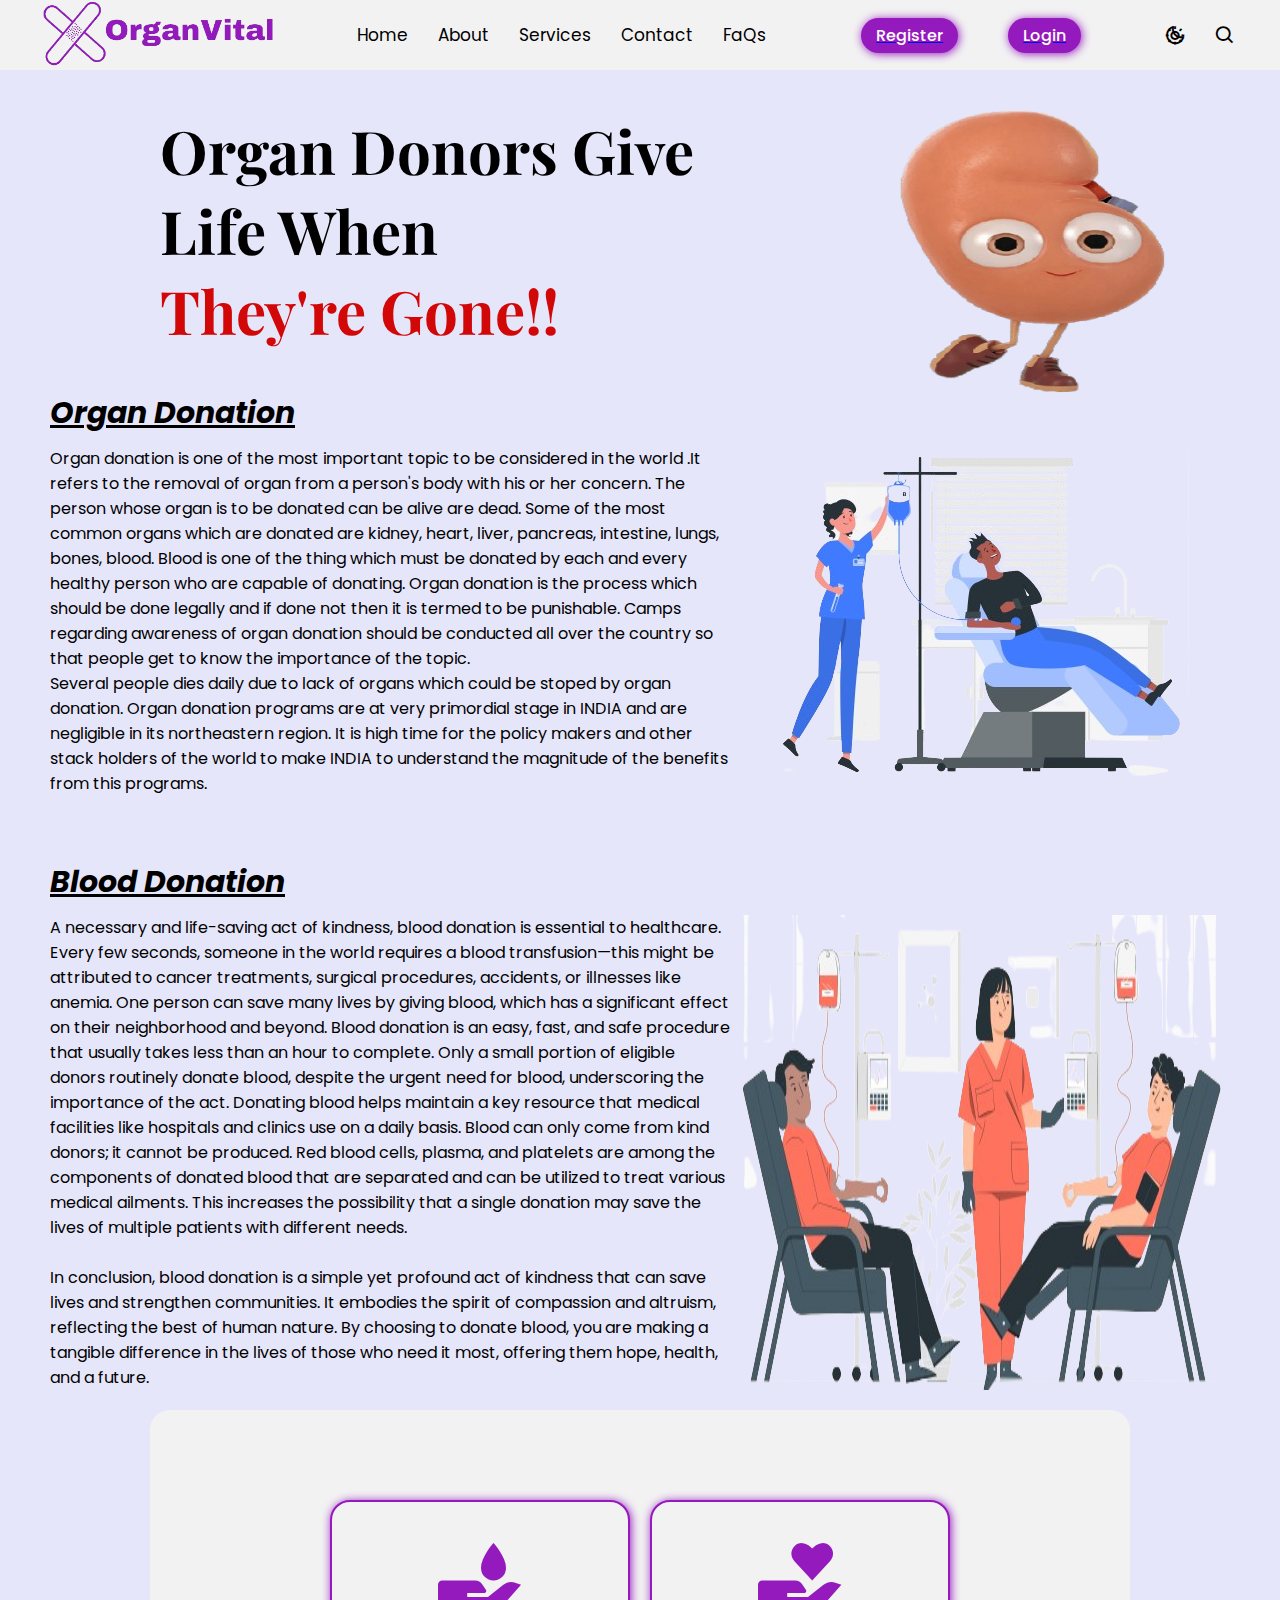
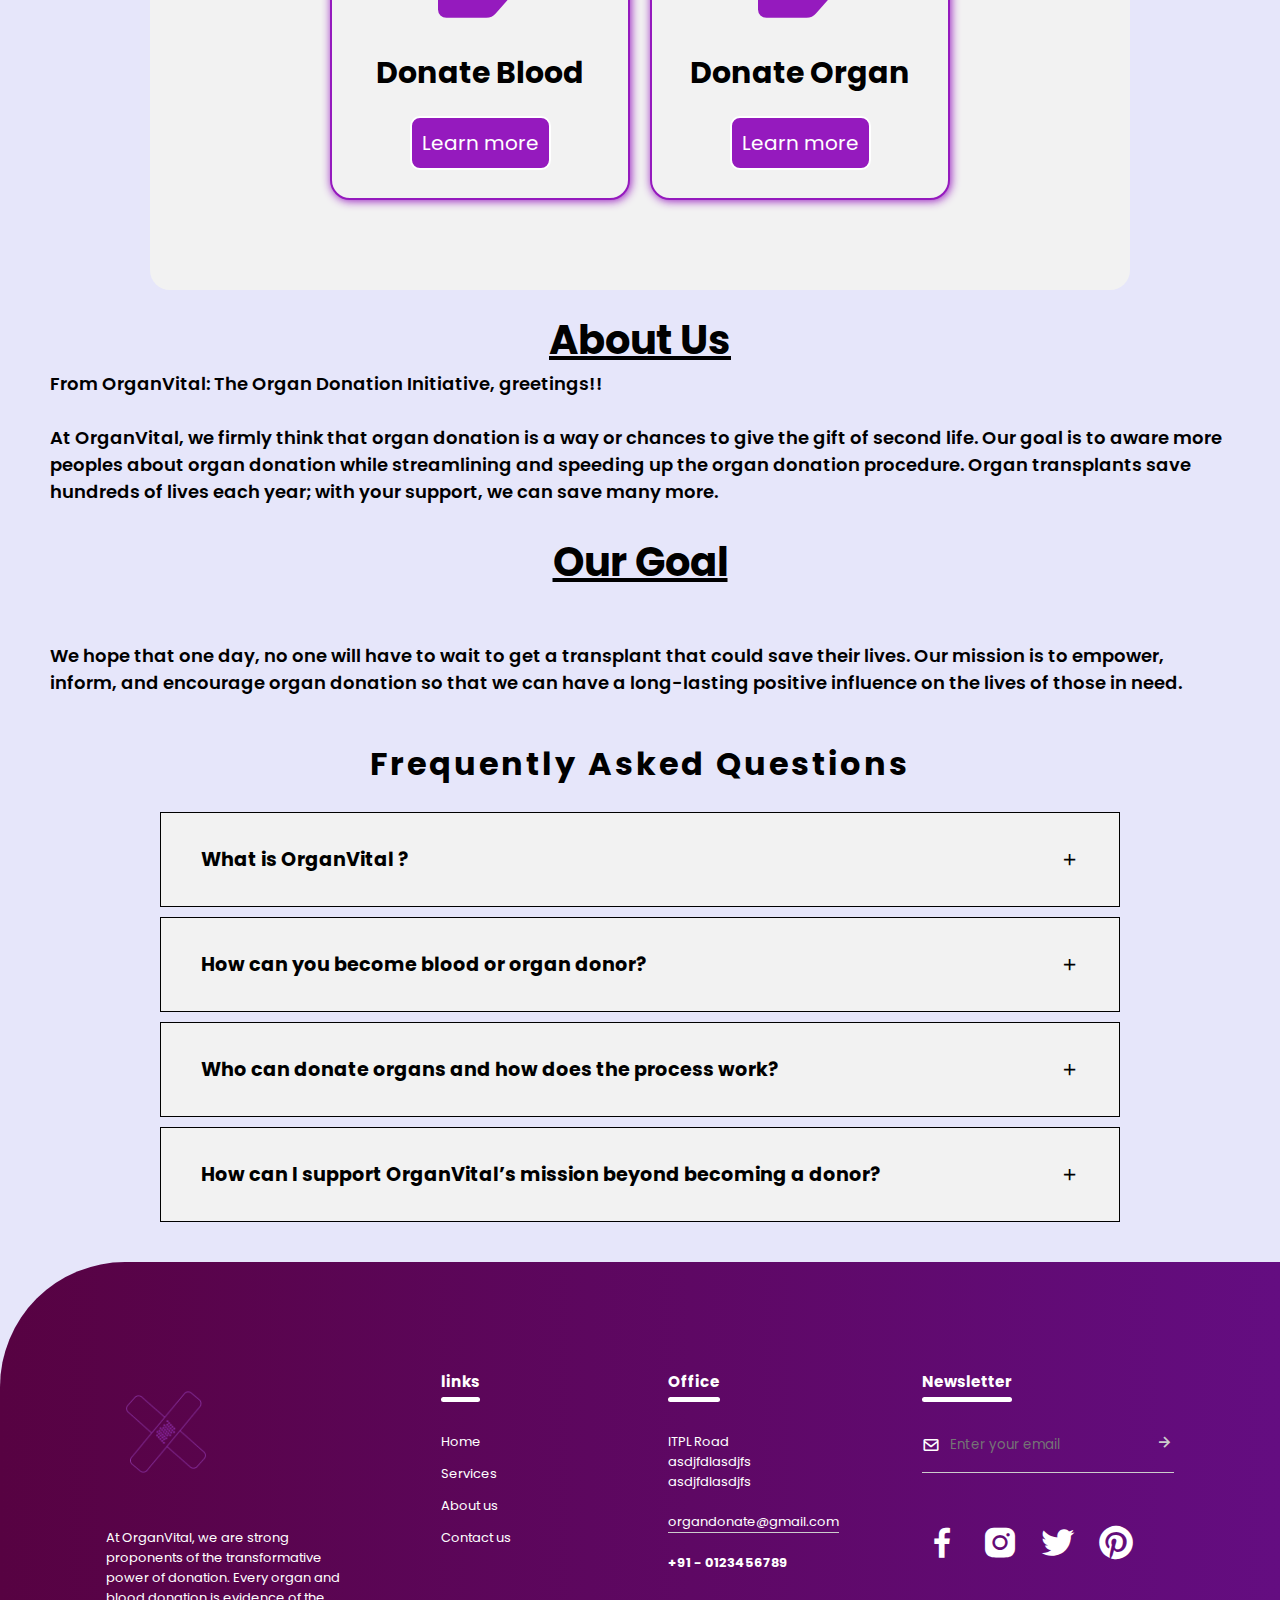
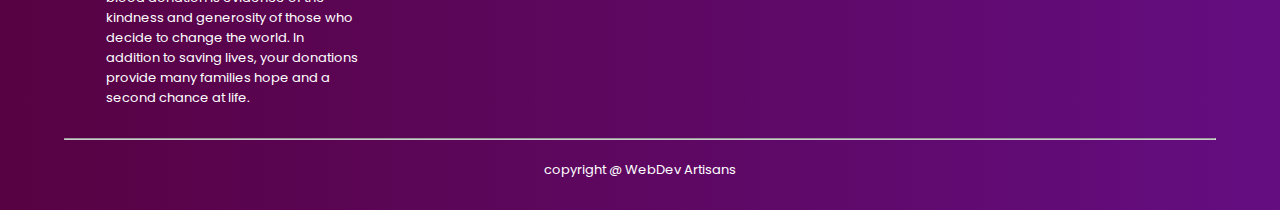
<file: index.html>
<!DOCTYPE html>
<html lang="en">

<head>
    <meta charset="UTF-8">
    <meta name="viewport" content="width=device-width, initial-scale=1.0">
    <title>OrganVital</title>
    <link rel="stylesheet" href="style.css">
    <!-- linking the boxicons  -->
    <link href='https://unpkg.com/boxicons@2.1.4/css/boxicons.min.css' rel='stylesheet'>
</head>

<body>
    <!----------------------------- navbar ---------------------------------->
    <nav class="navbar-main">
        <div class="nav-bar">
            <div class="logo-main">

                <i class="bx bx-menu sidebarOpen"></i>
                <a href="#"><img src="components/OrganVital logo.png" alt="logo"></a>

            </div>
            <div class="menu">
                <div class="logo-toggle">
                   <a href="#"> <img src="components/logo.png" alt="logo"></a>
                    <span class="logo">OrganVital</span>
                    <i class="bx bx-x siderbarClose"></i>
                </div>
                <ul class="nav-list">
                    <li> <a href="#">Home</a></li>
                    <li> <a href="#aboutus-section">About</a></li>
                    <li> <a href="#service-section">Services</a></li>
                    <li> <a href="#footer">Contact</a></li>
                    <li> <a href="#FaQs">FaQs</a></li>
                    <a href="/login-register.html"><button  class="register-button nav-btn">Register</button></a>
                    <a href="/login-register.html"><button type="button" class="login-button nav-btn"> Login</button></a>
                </ul>
            </div>
            <!-- -------------------dark-light-mode---------------- -->
            <div class="darkLight-searchBox">
                <div class="dark-light">
                    <i class="bx bx-moon moon"></i>
                    <i class="bx bx-sun "></i>
                </div>

                <div class="searchBox">
                    <div class="searchToggle">

                        <i class="bx bx-x cancel"></i>
                        <i class='bx bx-search search'></i>
                    </div>
                    <div class="search-field">
                        <input type="text" autofocus placeholder="search...." aria-label="Search through site content">
                        <i class='bx bx-search'></i>
                    </div>
                </div>
            </div>
        </div>
    </nav>


        <div class="margin-top"></div>
        <div class="quote">
            <div class="quote-para">
            <p>Organ Donors Give </p>
            <p> Life When </p>
            <p class="red">They're Gone!!</p>
            <p class="writer"></p>
         </div>
            <img src="components/kidney.png" id="quoteimg" alt="">
        </div>
        <div class="para-section">

            <h4>
                Organ Donation <div class="underline">span</div>
            </h4>
            <div class="parasection2">
            <p>
                Organ donation is one of the most important topic to be considered in the world .It refers to the removal of organ from a person's body with his or her concern. The person whose organ is to be donated can be alive are dead. Some of the most common organs which are donated are kidney, heart, liver, pancreas, intestine, lungs, bones, blood. Blood is one of the thing which must be donated by each and every healthy person who are capable of donating. Organ donation is the process which should be done legally and if done not then it is termed to be punishable. Camps regarding awareness of organ donation should be conducted all over the country so that people get to know the importance of the topic.

                <br>
                Several people dies daily due to lack of organs which could be stoped by organ donation. Organ donation programs are at very primordial stage in INDIA and are negligible in its northeastern region. It is high time for the policy makers and other stack holders of the world to make INDIA to understand the magnitude of the benefits from this programs.
                </p>
                <img src="/components/organ-donate.png" alt="">
                   
            </div>
            <br>
            <br>
            <h4>
                Blood Donation
            </h4>
            <div class="parasection2">
            <p>
                A necessary and life-saving act of kindness, blood donation is essential to healthcare. Every few seconds, someone in the world requires a blood transfusion—this might be attributed to cancer treatments, surgical procedures, accidents, or illnesses like anemia. One person can save many lives by giving blood, which has a significant effect on their neighborhood and beyond. Blood donation is an easy, fast, and safe procedure that usually takes less than an hour to complete. Only a small portion of eligible donors routinely donate blood, despite the urgent need for blood, underscoring the importance of the act.
                Donating blood helps maintain a key resource that medical facilities like hospitals and clinics use on a daily basis. Blood can only come from kind donors; it cannot be produced. Red blood cells, plasma, and platelets are among the components of donated blood that are separated and can be utilized to treat various medical ailments. This increases the possibility that a single donation may save the lives of multiple patients with different needs.
                <br>
                <br>
                In conclusion, blood donation is a simple yet profound act of kindness that can save lives and strengthen communities. It embodies the spirit of compassion and altruism, reflecting the best of human nature. By choosing to donate blood, you are making a tangible difference in the lives of those who need it most, offering them hope, health, and a future.
            </p>
            <img src="components/Blood-donate.png" alt="">
        </div>
        </div>

        </div>

        <!------------------------------- Components ------------------------------ -->

    
    <section id="service-section">

    
    <div class="component-section">
        <div class="donate-blood components-child">
            <i class='bx bxs-donate-blood blood-icon'></i>
            <span>Donate Blood</span>

            <button class="component-boxes-btn"> Learn more</button>
        </div>
        <div class="components-child">
            <i class='bx bxs-donate-heart comp-icon'></i>
            <span>Donate Organ</span>

            <button class="component-boxes-btn"> Learn more</button>
        </div>


    </div>
</section>
    <!-- About Us -->
    <div class="aboutus" id="aboutus-section">
        <h2>About Us</h2>
        <p>
            From OrganVital: The Organ Donation Initiative, greetings!!
            <br>

            <br>
            At OrganVital, we firmly think that organ donation is a way or chances to give the gift of second life. Our
            goal is to aware more peoples about organ donation while streamlining and speeding up the organ donation
            procedure. Organ transplants save hundreds of lives each year; with your support, we can save many more.
            <br>
            <br>
            <h2 >Our Goal</h2>
            <br>
            <br>
            <p>We hope that one day, no one will have to wait to get a transplant that could save their lives. Our mission is
            to empower, inform, and encourage organ donation so that we can have a long-lasting positive influence on the
            lives of those in need.</p>
        </p>
    </div>
    <!-- FaQs -->

    <section id="FaQs">
    <div class="wrapper ">
        <h1>Frequently Asked Questions</h1>
        <div class="faq">
            <button class="accordion">
                What is OrganVital  ?
                <i class='bx bx-plus'></i>
            </button>
            <div class="pannel">
                <p>
                    An organization called OrganVital is committed to raising public awareness about organ and blood donation. Our goal is to dispel common misconceptions, inform the public about the urgent need for donors, and motivate people to sign up as donors. Donating blood and organs is essential since they save and enhance numerous lives. Patients depend on blood donations every day for procedures, treatments, and emergencies; thousands of individuals are on waiting lists for organ transplants. You may have a significant impact by giving people in need life and hope by becoming a donor.</p>
            </div>
        </div>
        <div class="faq">
            <button class="accordion">
                How can you become blood or organ donor?
                <i class='bx bx-plus'></i>
            </button>
            <div class="pannel">
                <p> 
                    <b>Becoming a Blood Donor:</b> To donate blood, you must weigh at least 110 pounds, be in excellent health, and be between the ages of 16 and 18 (depending on local laws). The procedure entails a quick health examination, a straightforward registration, and the actual donation, which usually takes less than an hour. Every eight weeks, you can give whole blood; however, the frequency of donations for platelets and plasma may vary.

                    <br>
                    <br>
                    
                    <b>Becoming an Organ Donor:</b> It's simple to register as an organ donor. You can register by completing a donor card or by going through your national donor registry. Your family will be consulted in the event of your death, thus it is imperative that you let them know about your decision. Most people are eligible to donate organs, regardless of their age or medical background. Strict medical standards are used to determine whether to use your organs at the moment of death.
                    
                </p>
            </div>
        </div>
            <div class="faq">
                <button class="accordion">
                    Who can donate organs and how does the process work?
                    <i class='bx bx-plus'></i>
                </button>
                <div class="pannel">
                    <p>
                        Regardless of age or medical history, the majority of people are eligible to donate organs. However, a person may not be able to donate a certain organ due to a medical issue. As your family will frequently be involved in the ultimate decision, it's critical to record your desire to donate and have a conversation with them about it. Medical specialists will determine your eligibility at the time of donation to determine whether you can donate particular organs or tissues despite having a health problem.
                        <br>
                        <br>
                        The identification of a possible donor is usually the first step in the organ donation procedure, which is then followed by a comprehensive medical evaluation to establish eligibility. The donor's family provides approval if the donor is deemed appropriate (assuming the donor is not already registered as a donor). Following that, people on the waiting list are matched with the organs according to medical standards such tissue compatibility, blood type, and urgency. After a surgical procedure, the donor organs are removed and brought to the hospital of the recipient, where a medical team performs the transplant. The donor and their family are treated with the highest care and respect throughout the entire process.

                    </p>
                </div>
            </div>
            <div class="faq">
                <button class="accordion">
                    How can I support OrganVital’s mission beyond becoming a donor?
                    <i class='bx bx-plus'></i>
                </button>
                <div class="pannel">
                    <p>
                        OrganVital's purpose can be supported in a number of ways. In addition to signing up as an organ or blood donor, you can use social media, community activities, and information sharing to raise awareness of the value of donation among your friends and family. Another meaningful way to help is by volunteering with OrganVital, since we frequently require assistance with administrative work, educational initiatives, and events. Furthermore, monetary contributions to OrganVital enable us to carry on our essential work, which includes financing donor registration efforts, educational initiatives, and recipient and donor support services. Any action, no matter how tiny, has the power to save lives and enhance community health.
                    </p>
                
            </div>
        </div>
    </div>

</section>

    
    






    <footer id="footer">
        <div class="row">
            <div class="col">
                <img src="/components/logo.png" class="footer-logo" alt="logo">
                <p>At OrganVital, we are strong proponents of the transformative power of donation. Every organ and blood donation is evidence of the kindness and generosity of those who decide to change the world. In addition to saving lives, your donations provide many families hope and a second chance at life. </p>
            </div>
            <div class="col">
                <h3>links<div class="underline"><span></span></div>
                </h3>
                <ul>
                    <li><a href="">Home</a></li>
                    <li><a href="">Services</a></li>
                    <li><a href="">About us </a></li>

                    <li><a href="">Contact us</a></li>
                </ul>
            </div>
            <div class="col">
                <h3>Office <div class="underline"><span></span></div>
                </h3>
                <p>ITPL Road
                <p>
                <p>asdjfdlasdjfs</p>
                <p>asdjfdlasdjfs</p>
                <P class="Email-id">organdonate@gmail.com</p>
                <h4>+91 - 0123456789</h4>
            </div>

            <div class="col">
                <h3>Newsletter<div class="underline"><span></span></div>
                </h3>
                <form action="">
                    <i class='bx bx-envelope env-icon'></i>
                    <input type="email" placeholder="Enter your email">
                    <button type="submit"><i class='bx bx-right-arrow-alt'></i></button>
                </form>
                <div class="social-icons">
                    <i class='bx bxl-facebook'></i>
                    <i class='bx bxl-instagram-alt'></i>
                    <i class='bx bxl-twitter'></i>
                    <i class='bx bxl-pinterest'></i>
                </div>
            </div>
        </div>
        <hr>
        <p class="copyright">copyright @ WebDev Artisans</p>
    </footer>

    <script src="script.js"></script>
</body>

</html>
</file>
<file: style.css>
@import url('https://fonts.googleapis.com/css2?family=Poppins:ital,wght@0,100;0,200;0,300;0,400;0,500;0,600;0,700;0,800;0,900;1,100;1,200;1,300;1,400;1,500;1,600;1,700;1,800;1,900&display=swap');
@import url('https://fonts.googleapis.com/css2?family=Dancing+Script:wght@400..700&family=Playfair+Display:ital,wght@0,400..900;1,400..900&family=Poppins:ital,wght@0,100;0,200;0,300;0,400;0,500;0,600;0,700;0,800;0,900;1,100;1,200;1,300;1,400;1,500;1,600;1,700;1,800;1,900&display=swap');
*{
    padding: 0;
    margin: 0;
    box-sizing: border-box;
    font-family: 'Poppins','sans-serif';
}
:root{
    --body-color: #E6E6FA;
    --nav-color: #f2f2f2;
    --side-nav: #f2f2f2;
    --text-color: #000000;
    --search-bar: #f2f2f2;
    --search-text: #010718;
    --nav-text-color: rgb(0, 0, 0);
    --border-color: #951abe;
    --btn-color:  #951abe;
    --btn-text-color:  #ffffff;
    --btn-faq-hover: #f2f7f5;
}
body{
    background-color: var(--body-color);
    height: 100vh;
}
body.dark{
    --body-color: #18191A;
    --nav-color: #242526;
    --side-nav: #242526;
    --text-color: #ffffff;
    --search-bar: #242526;
    --search-text: #010718;
    --nav-text-color: white;
    --btn-color: white;
    --btn-text-color:  #000000;
    --btn-faq-hover: #181515;
}
/*------------------ CSS For Nav -------------------- */
nav{
    position: fixed;
    top: 0;
    left: 0;
    height: 70px;
    width: 100%;
    background-color: var(--nav-color);
    z-index: 100;
    
}
.menu .logo-toggle{
  display: none;
  color: var(--nav-text-color);
}
.menu{
   
    justify-content: space-between;
    align-items: end; 
}
.nav-bar img,.logo-toggle img{
    margin: 0;
    padding: 0;
    height: 70px;
}
.logo-main{
    display: flex;
}
.logo-toggle l{
    color: var(--nav-text-color);
}
nav .nav-bar{
    display: flex;
    justify-content: space-between;
    height: 100%;
    width: 100%;
    background-color: var(--nav-color);
    margin: 0 auto;
    padding: 0 30px;
    align-items: center;

}

nav .nav-bar .sidebarOpen{
    color: var(--nav-text-color);
    font-size: 25px;
    padding: 5px;
    cursor: pointer;
    display: none;
}
nav .nav-bar .logo a{
    font-size: 20px;
    font-weight: 500;
    text-decoration: none;
    color: var(--nav-text-color);
}

.nav-list{
  display: flex;
  align-items: center;
}
.nav-list li{
    margin: 0 5px;
    list-style: none;
}
.nav-list li a{
    position: relative;
    font-size: 17px;
    font-weight: 400;
    color: var(--nav-text-color);
    text-decoration: none;
    padding: 10px;
}



.nav-list li a::before{
    content: '';
    position: absolute;
    left: 05%;
    bottom: 0;
    transform: translateX(50%);
    height: 5px;
    width: 35px;
    border-radius: 20%;
    background-color: var(--nav-text-color);
    opacity: 0;
    transition: all 0.7s ease;
 } 
.nav-list li:hover a::before{
    opacity: 1;
}
.register-button{
    
    margin-left: 80px;
    margin-right: 50px;
    
}
.nav-btn{
   
    padding:5px 15px;
    border: none;
    text-decoration: none !important;
    font-weight: 500;
    border-radius: 30px;
    display: flex;
    box-shadow: 1px 1px 10px var(--btn-color);
    background-color: var(--btn-color);
    font-size: 16px;
    color: var(--btn-text-color);
    cursor: pointer;
}
/*-----------------------DARK MODE AND SEARCH BOX-------------------------  */
.nav-bar .darkLight-searchBox{
    display: flex;
    align-items: center;
}

.darkLight-searchBox .dark-light ,.darkLight-searchBox .searchToggle{
height: 40px;
width: 40px;
display: flex;
align-items: center;
justify-content: center;

margin: 0 5px;

}
.dark-light i, .searchToggle i{
    position: absolute;
    color: var(--nav-text-color);
    font-size: 22px;
    cursor: pointer;
    transition: all 0.3s ease;
 }
.dark-light i.sun i.moon{
    position: relative;
    color: var(--nav-text-color);
    opacity: 0;
    pointer-events: none;
} 

.dark-light.active i.sun{
    opacity: 1;
    pointer-events: auto;
}
.dark-light.active i.moon{
    
    opacity: 0;
    pointer-events: none;
}
.searchToggle i.cancel{
    opacity: 0;
    pointer-events: none;
}
.searchToggle.active i.cancel{
    opacity: 1;
    pointer-events: auto;
}
.searchToggle.active i.search{
    opacity: 0;
    pointer-events: none;
}


.searchBox{
    position: relative;
}
.searchBox .search-field{
    position: absolute;
    bottom: -85px;
    right: 5px;
    height: 50px;
    width: 300px;
    display: flex;
    align-items: center;
    background-color: var(--nav-color);
    padding: 3px;
    border-radius: 6px;
    box-shadow: 0 5px 5px rgba(0, 0, 0, 0.1);
    opacity: 0;
    pointer-events: none;
    transform: all 0.3s ease;

}
.searchToggle.active ~ .search-field{
    bottom: -74px;
    opacity: 1;
    pointer-events: auto;
}
.search-field::before{
    content: '';
    position: absolute;
    right: 14px;
    top: -4px;
    height: 12px;
    width: 12px;
    background-color: var(--nav-color);
    transform: rotate(-45deg);
    z-index: -1;
}
.search-field input{
    height: 100%;
    width: 100%;
    padding: 0 45px 0 15px;
    outline: none;
    border: none;
    border-radius: 4px;
    font-size: 14px;
    font-weight: 400;
    color: var(--search-text);
    background-color: var(--search-bar);
    
    

}
body.dark .search-field input{
    color: var(--text-color);
}
.search-field i{
    position: absolute;
    color: var(--nav-color);
    right: 15px;
    font-size: 22px;

}
body.dark .search-field i{
    color: var(--text-color);
}








/* ----------------------------------------CONTENT----------------------------------------- */
.quote {
    display: flex;
    font-size: 60px;
    font-weight: 700;
    margin-left: 80px;
    font-family: "Playfair Display", serif;
    padding: 10px 0;
    font-optical-sizing: auto;
    color: var(--text-color);
    cursor: pointer;
}

.quote p {
    font-size: 60px;
    font-weight: 700;
    margin-left: 80px;
    font-family: "Playfair Display", serif;
    font-optical-sizing: auto;
}

.quote .writer {
    font-size: 40px;
    margin-left: 500px;
}

.quote img {
    position: absolute;
    right: 70px;
    width: 350px;
    height: 300px;
}

.quote .red {
    color: rgb(210, 8, 8);
}

.para-section {
    margin: 20px;
    padding: 0 10px;
    color: var(--text-color);
    padding: 0 30px;
}

.para-section h4 {
    font-size: 30px;
    padding: 10px 0;
    font-style: italic;
    text-decoration: underline;
}

.parasection2 {
    display: flex;
}


/* -------------------------components section---------------------------------- */
.margin-top{
    margin-top: 100px;
}

/* General Styles */
.component-section {
    background-color: var(--nav-color);
    border-radius: 20px;
    margin: 0 150px; 
    display: flex;
    justify-content: center; 
    padding: 10px;
}

.component-section .components-child {
    background-color: #f2f2f2;
    margin: 80px 10px; 
    padding: 20px; 
    border: 2px solid #951abe;
    width: 300px;
    height: 300px;
    border-radius: 20px;
    color: #000000;
    overflow: hidden;
    box-shadow: 1px 1px 10px #951abe;
    display: flex;
    flex-direction: column;
    align-items: center;
    justify-content: center; 
    
}

.component-section .components-child span {
    font-size: 30px;
    display: block; 
    font-weight: bold;
    margin-top: 10px; 
}

.donate-blood .blood-icon,
.comp-icon {
    color: #951abe;
    font-size: 100px;
    margin-bottom: 10px; 
}

.component-boxes-btn {
    display: flex;
    align-items: center;
    justify-content: center;
    padding: 10px;
    border-radius: 10px;
    border: 2px solid white;
    background-color: #951abe;
    font-size: 20px;
    color: white;
    cursor: pointer;
    margin-top: 20px; 
    text-align: center; 
}

.component-boxes-btn:hover {
    background-color: #bf00ff;
}






/* ----------------------------FaQs Boxes------------------------------- */
.wrapper{
    max-width: 75%;
    margin: auto;
}
.wrapper > p,.wrapper > h1{
    margin: 1.5rem 0;
    text-align: center;
} 
.wrapper > h1{
    color: var(--text-color);
    letter-spacing: 3px;
}
.accordion{
    background-color: var(--nav-color);
    color:  var(--text-color);
    cursor: pointer;
    font-size: 1.2rem;
    width: 100%;
    padding: 2rem 2.5rem;
    border: none;
    outline: none;
    transition: 0.4s;
    display: flex;
    justify-content: space-between;
    align-items: center;
    font-weight: bold;
}
.active,
.accordion:hover{
    background-color: var(--btn-faq-hover);
}
.pannel{
    padding: 0 2rem 2.5rem 2rem;
    background-color: var(--btn-text-color);
    overflow: hidden;
    background-color: var(--nav-color);
    display: none;

}
.pannel p{
    color: var(--text-color);
    font-size: 1.2rem;
    line-height: 1.4;
}
.faq{
    border: 1px solid black;
    margin: 10px 0;

}
.faq .active{
    border: none
}

/* footer design */
footer{
    position : relative;
    bottom: 0;
    background: linear-gradient(to left, #640d81,#570242);
    color: #fff;
    padding: 100px 0 30px;
    border-top-left-radius: 125px;
    font-size: 13px;
    line-height: 20px;
    margin-top: 40px;
}
.row{
    width: 85%;
    margin: auto;
    display: flex;
    flex-wrap: wrap;
    align-items: flex-start;
    justify-content: space-between; 

}

.col{
    flex-basis: 25%;
    padding: 10px;

}  
.col:nth-child(2), .col:nth-child(3){
    flex-basis: 15%;
}
.footer-logo{
    color: #E6E6FA;
width: 120px;
margin-bottom: 30px;
}
.col h3{
    width: fit-content;
    position: relative;
    margin-bottom: 40px;


}
.Email-id{
    width: fit-content;
    border-bottom: 1px solid #ccc;
    margin: 20px 0;
}
ul li{
    list-style: none;
    margin-bottom: 12px;
}
ul li a{
    text-decoration: none;
    color: #fff;

}
form{
    padding-bottom: 15px;
    display: flex;
    align-items: center;
    justify-content: space-between;
    border-bottom: 1px solid #ccc;
    margin-bottom: 50px;

}
form .env-icon{
    font-size: 18px;
    margin-right: 10px;
}
form input{
    width: 100%;
    background: transparent;
    color: #ccc;
    border: 0;
    outline: none;
}

form button{
    background: transparent;
    border: 0;
    outline: none;
    cursor: pointer;
}
form button .bx-right-arrow-alt{
    font-size: 20px;
    color: #ccc;

}
.social-icons .bx{
    /* display: flex; */
    width: 40px;
    height: 40px;
    border-radius: 50%;
    text-align: center;
    line-height: 40px;
    font-size: 40px;
    color: #fff;
    /* background: #fff; */
    margin-right: 15px;
    cursor: pointer;

}

hr{
    width: 90%;
    border: 0%;
    border-bottom: 1px solid #ccc;
    margin: 20px auto;
}
.underline{
    width: 100%;
    height: 5px;
    background: #ffffff;
    border-radius: 3px;
    position : absolute;
    top: 25px;
    left: 0;
    overflow: hidden;
}

.copyright{
    text-align: center;
}


/* aboutus */
.aboutus{
    padding: 20px 20px ;
    margin-left: 30px;
    margin-right: 30px;
    color: var(--text-color);
    
}
.aboutus h2{
    display: flex;
    font-size: 40px;
    align-items: center;
    justify-content: center;
    text-decoration: underline;
}
.aboutus p{
    display: flex;
    flex-direction: column;

    font-size: 18px;
    font-weight: 600;
}
.aboutus .goal{
    display: flex;
    font-size: 30px;
    align-items: center;
    justify-content: center;
    text-decoration: underline;
}
@media (max-width: 768px) {
    nav .nav-bar .sidebarOpen{
        display: block;
        font-size: 40px;
    }
    .logo-main img{
        height: 50px;
    }
    .menu{
        position: fixed;
        height: 100%;
        width: 70vw;
        left: -100%;
        top: 0;
        background-color: var(--side-nav);
        padding: 20px;
        z-index: 100;
        transition: all 0.4s ease;
    }
    nav.active .menu{
        left: 0%;
    }
    nav.active .nav-bar .logo a{
        opacity: 0;
        transition: all 0.3s ease;
    }
    .menu .logo-toggle{
        display: block;
        width: 100%;
        display: flex;
        align-items: center;
        justify-content: space-between;
    }
    .logo-toggle .siderbarClose{
        color: var(--nav-text-color);
        font-size: 30px;
        cursor: pointer;
    


    }
    .logo-toggle span{
        font-size: auto;
        font-weight: 700;
    }
    .nav-bar .nav-list{
        flex-direction: column;
        padding-top: 30px;
     }
    .nav-list li a{
        display: block;
        margin-top: 20px;
    } 
    .Image-content-left img{
        width: 30vw;
        
        height: 40%;
    }
    .register-button{
        margin-top: 30px;
        margin-bottom: 30px;
    }
    footer{
        bottom: unset;
    }
    .col{
        flex-basis: 100%;
        padding: 10px;
    
    }  
    .col:nth-child(2), .col:nth-child(3){
        flex-basis: 100%;
    }
    .para-section h4 {
        font-size: 24px;
    }

    .parasection2 {
        flex-direction: column;
        align-items: center;
    }

    .parasection2 p {
        font-size: 16px;
        text-align: center;
    }


    .aboutus p {
        font-size: 16px;
    }

    .aboutus h2 {
        font-size: 24px;
    }

    .aboutus h3 {
        font-size: 20px;
    }

    .component-section {
        margin: 0 20px; 
        flex-direction: column;
        padding: 0 50px ;
    }

    .component-section .components-child {
        margin: 30px 30px; 
        width: auto; 
        height: auto;
        padding: 10px;
    } 

    .component-section .components-child span {
        font-size: 24px; 
    }

    .donate-blood .blood-icon,
    .comp-icon {
        font-size: 80px; 
    }

    .component-boxes-btn {
        font-size: 18px; 
        padding: 8px; 
    }
    .quote {
        flex-direction: column;
        align-items: center;
        margin-left: 0;
        text-align: center;
    }
    
    .quote p {
        font-size: 40px;
        margin-left: 0;
    }
    
    .quote .writer {
        font-size: 30px;
        margin-left: 0;
    }
    
    .quote img {
        position: static;
        width: 250px;
        height: 200px;
        margin-top: 20px;
    }
}
@media (max-width: 480px) {
    .quote p {
        font-size: 30px;
    }
    
    .quote .writer {
        font-size: 20px;
    }
    
    .quote img {
        width: 200px;
        height: 150px;
    }
    .component-section {
        margin: 0 10px; /* Further reduce margin for very small screens */
    }

    .component-section .components-child {
        margin: 10px 0; 
        padding: 5px; 
    }

    .component-section .components-child span {
        font-size: 20px; 
    }

    .donate-blood .blood-icon,
    .comp-icon {
        font-size: 60px; 
    }

    .component-boxes-btn {
        font-size: 16px; 
        padding: 6px; 
    }
    .para-section h4 {
        font-size: 20px;
    }

    .parasection2 p {
        font-size: 14px;
    }


    .aboutus p {
        font-size: 14px;
    }

    .aboutus h2 {
        font-size: 20px;
    }

    .aboutus h3 {
        font-size: 18px;
    }
}
</file>
